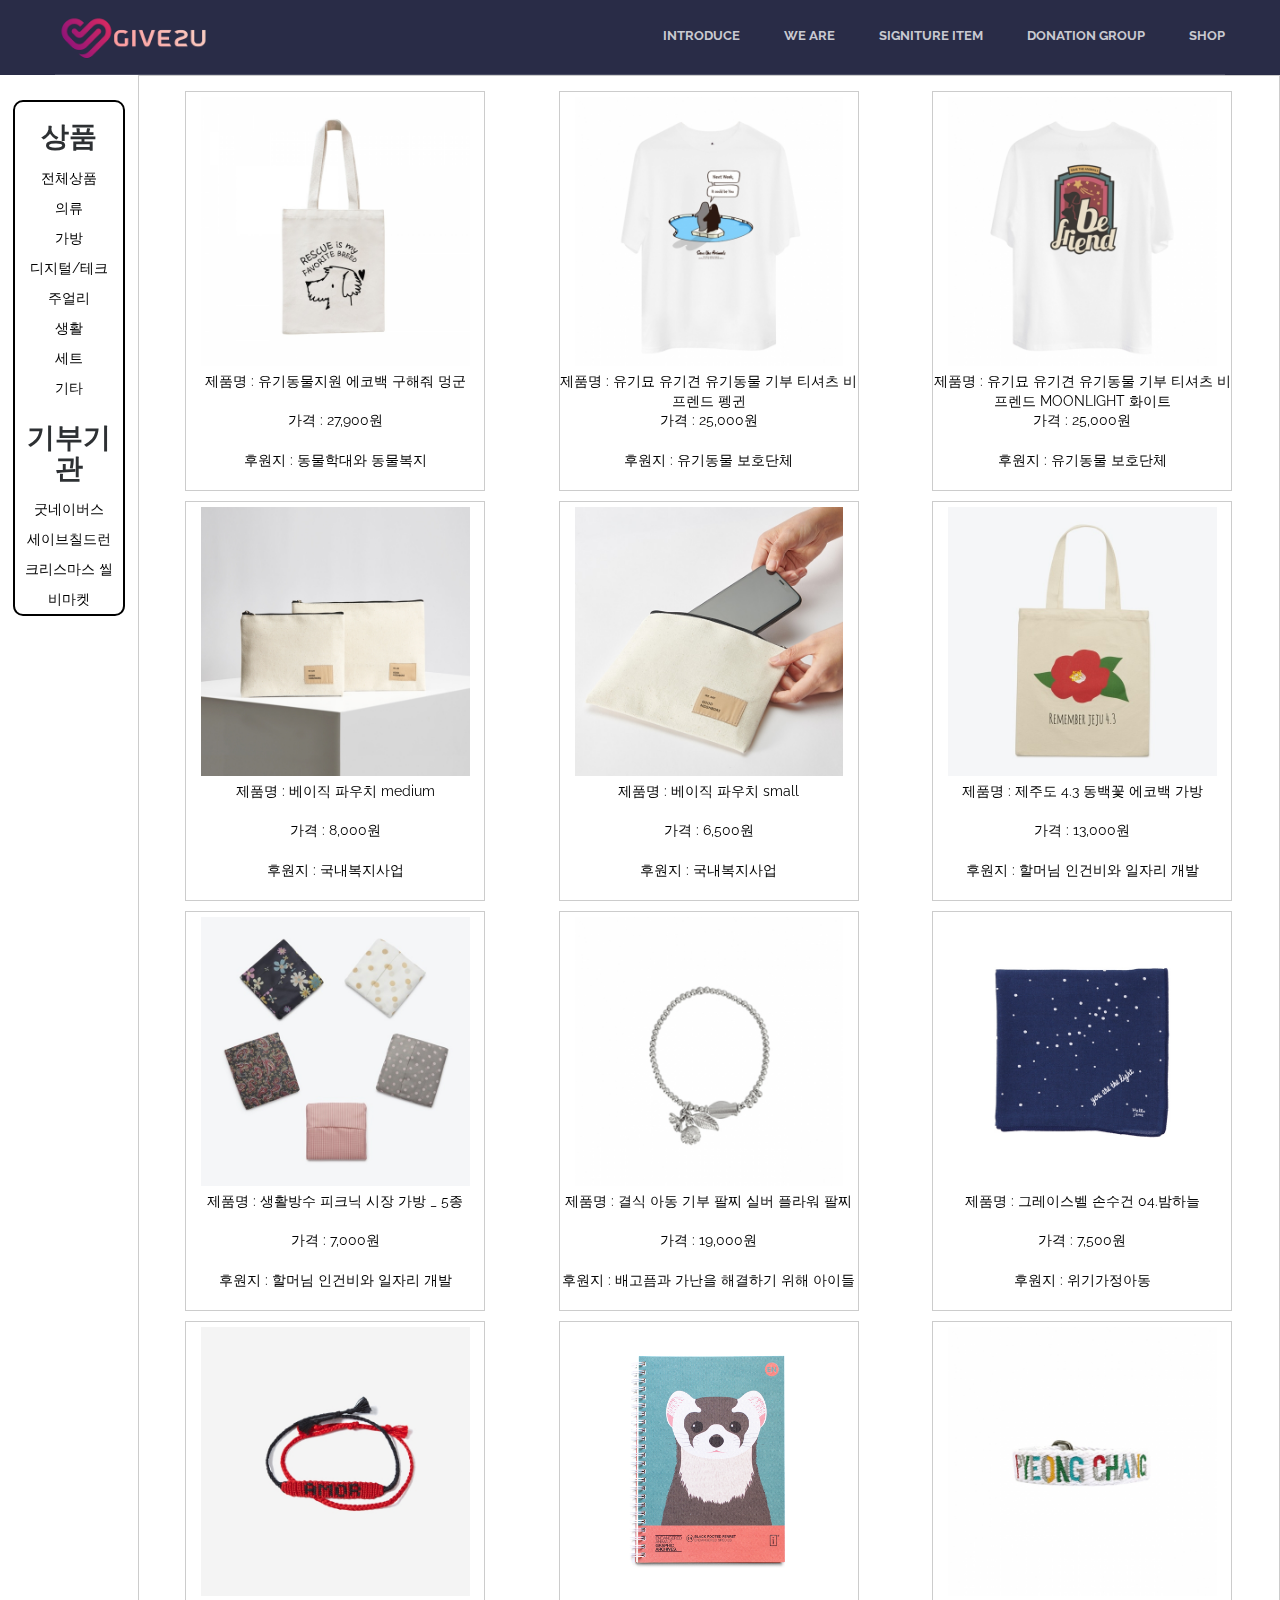
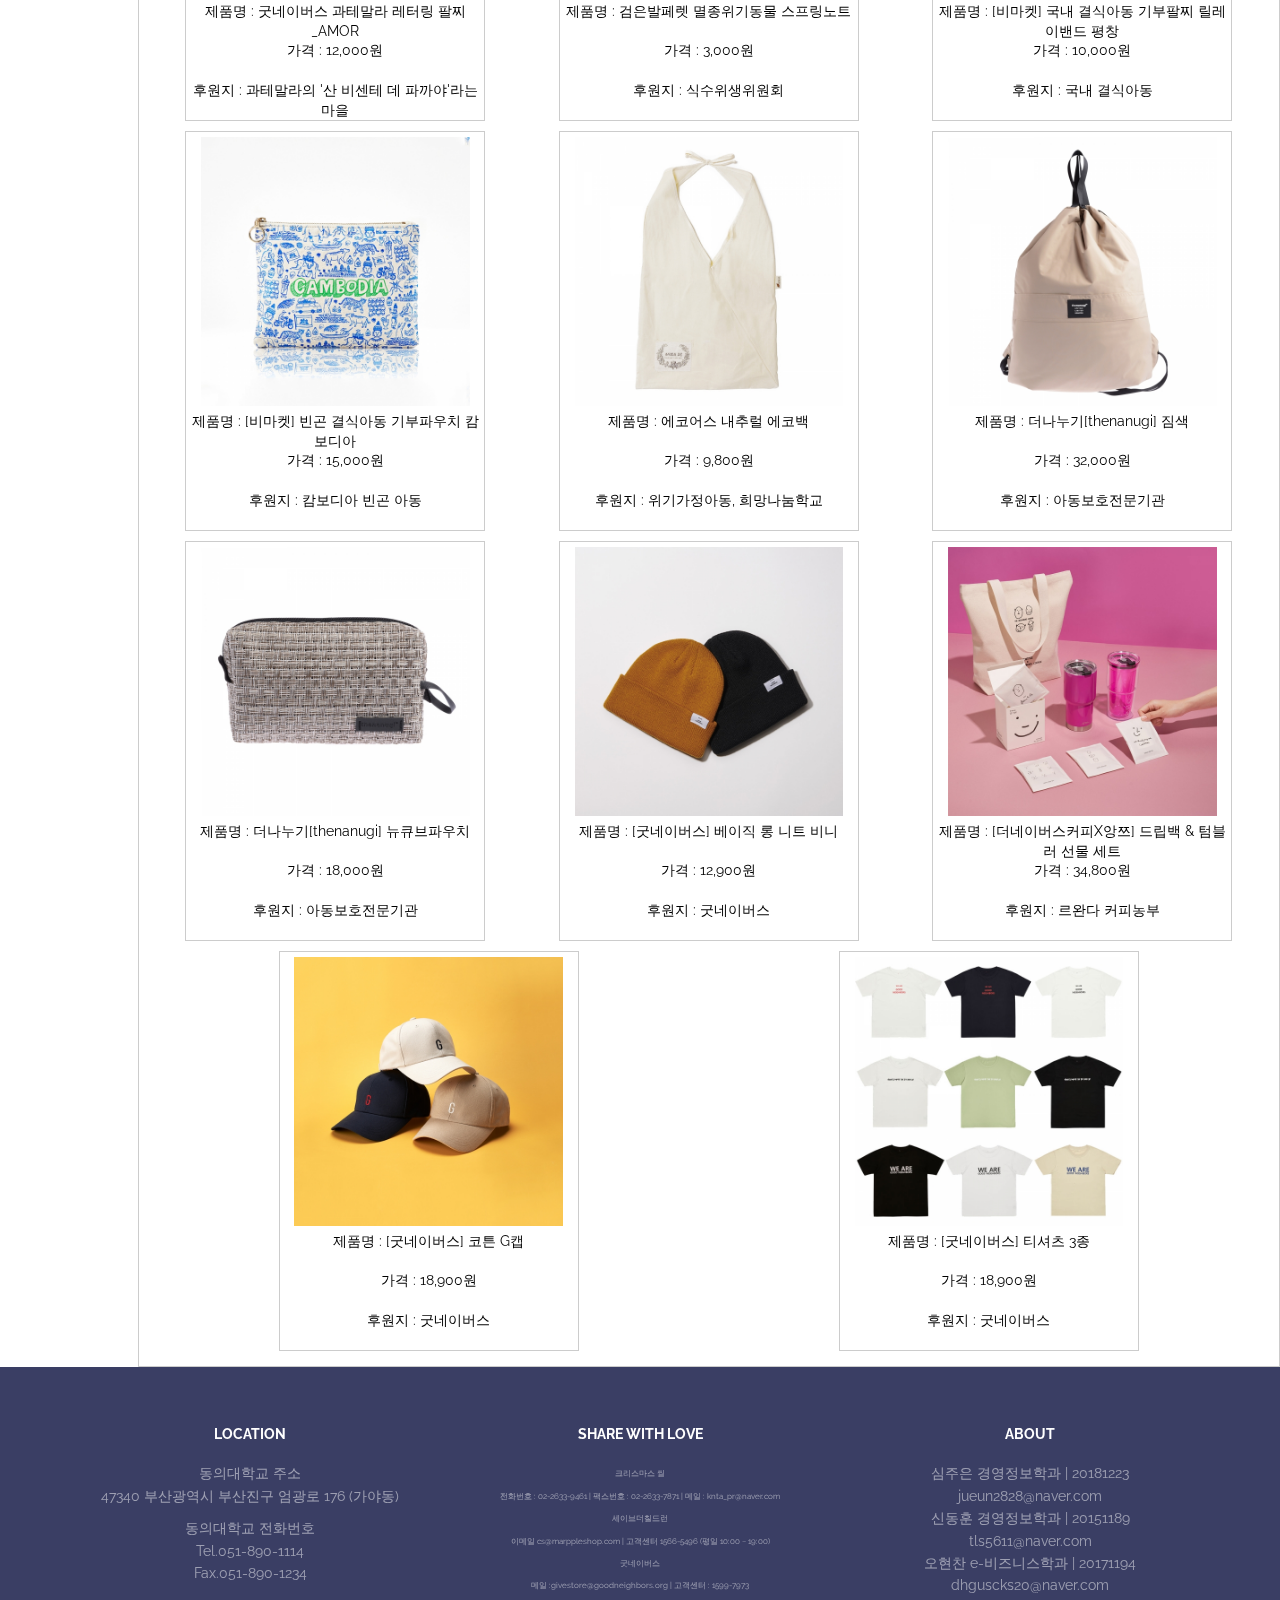
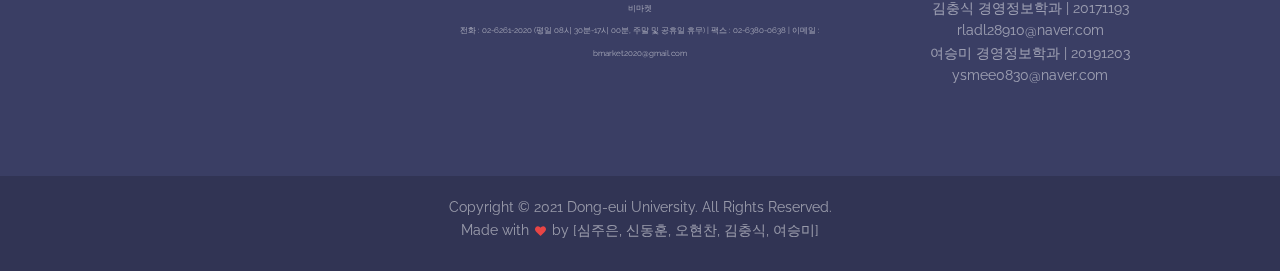
<file: sub-goodbus.html>
<!doctype html>
<!--[if lt IE 7]>      <html class="no-js lt-ie9 lt-ie8 lt-ie7" lang=""> <![endif]-->
<!--[if IE 7]>         <html class="no-js lt-ie9 lt-ie8" lang=""> <![endif]-->
<!--[if IE 8]>         <html class="no-js lt-ie9" lang=""> <![endif]-->
<!--[if gt IE 8]><!--> <html class="no-js" lang=""> <!--<![endif]-->
<head>
    <meta charset="utf-8">
    <meta name="description" content="">
    <meta name="viewport" content="width=device-width, initial-scale=1">
    <title>GIVE2U</title>
    <link rel="apple-touch-icon" sizes="180x180" href="apple-icon-180x180.png">
    <link rel="icon" type="image/png" sizes="192x192" href="android-icon-192x192.png">
    <link rel="icon" type="image/png" sizes="32x32" href="favicon-32x32.png">
    <link rel="icon" type="image/png" sizes="96x96" href="favicon-96x96.png">
    <link rel="icon" type="image/png" sizes="16x16" href="favicon-16x16.png">
    <link rel="stylesheet" href="css/bootstrap.min.css">
    <link rel="stylesheet" href="css/flexslider.css">
    <link rel="stylesheet" href="css/jquery.fancybox.css">
    <link rel="stylesheet" href="css/main.css">
    <link rel="stylesheet" href="css/responsive.css">
    <link rel="stylesheet" href="css/animate.min.css">
    <link rel="stylesheet" href="https://maxcdn.bootstrapcdn.com/font-awesome/4.4.0/css/font-awesome.min.css">
    <link rel="stylesheet" href="css/style.css">
</head>
<body onload="goodBus();">
	<section class="banner" role="banner">
        <header id="header1">
            <div class="header-content clearfix">
                <a class="logo" href="index.html"><img src="images/logo-removebg-preview.png" alt="" id="logo_give" height="80" style=" position: absolute; top: -5px;"></a>
                <nav class="navigation" role="navigation">
                    <ul class="primary-nav">
                        <li><a href="index.html">Introduce</a></li>
                        <li><a href="index.html">we are</a></li>
                        <li><a href="index.html">signiture Item</a></li>
                        <li><a href="index.html">Donation group</a></li>
                        <li><a href="sub-all.html">Shop</a></li>
                    </ul>
                </nav>
                <a href="#" class="nav-toggle">Menu<span></span></a>
            </div><!-- header content -->
        </header><!-- header -->
        <div id="sub-nav-fill"></div>
    </section><!-- banner -->
    <section>
        <div id="donationItem">
            <div class="moving-nav">
                <div id="donation-nav">
                    <div class="nav-product">
                        <h3>상품</h3>
                        <ul>
                            <a href="sub-all.html"><li>전체상품</li></a>
                            <a href="sub-clothes.html"><li>의류</li></a>
                            <a href="sub-bag.html"><li>가방</li></a>
                            <a href="sub-digital.html"><li>디지털/테크</li></a>
                            <a href="sub-jewelry.html"><li>주얼리</li></a>
                            <a href="sub-life.html"><li>생활</li></a>
                            <a href="sub-set.html"><li>세트</li></a>
                            <a href="sub-any.html"><li>기타</li></a>
                        </ul>
                    </div>
                    <div class="nav-dontion">
                        <h3>기부기관</h3>
                        <ul>
                            <a href="sub-goodbus.html"><li>굿네이버스</li></a>
                            <a href="sub-savechild.html"><li>세이브칠드런</li></a>
                            <a href="sub-christmas.html"><li>크리스마스 씰</li></a>
                            <a href="sub-befriend.html"><li>비마켓</li></a>
                        </ul>
                    </div>
                </div>
            </div>
            <div id = "donation-content">
                
                <!-- <a href="#">
                    <div class="item">
                        <div class="imge">
                        </div>
                        <div class="product">제품명 : 상품1</div>
                        <div class="price">가격 : </div>
                        <div class="where">후원지 : 세이브칠드런</div>
                    </div>
                </a> -->
            </div>
            
        </div>
        
    </section>

    <footer class="footer">
        <div class="footer-top">
            <div class="container">
                <div class="row">
                    <div class="footer-col col-md-4">
                        <h5>Location</h5>
                        <p>동의대학교 주소<br>47340 부산광역시 부산진구 엄광로 176 (가야동)</p>
                        <p>동의대학교 전화번호<br>
                        Tel.051-890-1114<br>
                        Fax.051-890-1234</p>

                    </div>
                    <div class="footer-col col-md-4">
                        <h5>Share with Love</h5>
                        <p style="font-size: 8px;">크리스마스 씰 <br> 전화번호 : 02-2633-9461 | 팩스번호 : 02-2633-7871 | 메일 : knta_pr@naver.com<br>

                        세이브더칠드런 <br> 이메일 cs@marppleshop.com | 고객센터 1566-5496 (평일 10:00 ~ 19:00)<br>

                        굿네이버스 <br> 메일 :givestore@goodneighbors.org | 고객센터 : 1599-7973<br>

                        비마켓 <br> 전화 : 02-6261-2020 (평일 08시 30분-17시 00분, 주말 및 공휴일 휴무) | 팩스 : 02-6380-0638 | 이메일 : bmarket2020@gmail.com</p>
                    </div>
                    <div class="footer-col col-md-4">
                        <h5>About</h5>
                        <p>
                            심주은 경영정보학과 | 20181223 <br> jueun2828@naver.com<br>
                            신동훈 경영정보학과 | 20151189 <br> tls5611@naver.com<br>
                            오현찬 e-비즈니스학과 | 20171194 <br> dhguscks20@naver.com<br>
                            김충식 경영정보학과 | 20171193 <br> rladl28910@naver.com<br>
                            여승미 경영정보학과 | 20191203 <br> ysmee0830@naver.com
                        </p>
                    </div>
                </div>
            </div>
        </div><!-- footer top -->
        <div class="footer-bottom">
            <div class="container">
                <div class="col-md-12">
                    <p>Copyright © 2021  Dong-eui University. All Rights Reserved.<br>Made with <i class="fa fa-heart pulse"></i> by [심주은, 신동훈, 오현찬, 김충식, 여승미]</p>
                </div>
            </div>
        </div>
    </footer><!-- footer -->

    <script src="https://ajax.googleapis.com/ajax/libs/jquery/1.11.3/jquery.min.js"></script>
    <script>window.jQuery || document.write('<script src="js/jquery.min.js"><\/script>')</script>
    <script src="js/bootstrap.min.js"></script>
    <script src="js/jquery.flexslider-min.js"></script>
    <script src="js/jquery.fancybox.pack.js"></script>
    <script src="js/jquery.waypoints.min.js"></script>
    <script src="js/retina.min.js"></script>
    <script src="js/modernizr.js"></script>
    <script src="js/main.js"></script>
    <script src="js/app.js"></script>
</body>
</html>
</file>
<file: css/main.css>
@import url(http://fonts.googleapis.com/css?family=Raleway:300,400,500,600,700);
@import url(http://fonts.googleapis.com/css?family=Cardo:400,400italic,700);

@font-face {
  font-family: 'paybooc-Bold';
  src: url('https://cdn.jsdelivr.net/gh/projectnoonnu/noonfonts_20-07@1.0/paybooc-Bold.woff') format('woff');
  font-weight: normal;
  font-style: normal;
}
/* ==========================================================================
Typography
========================================================================== */
p {
  font-size: 14px;
  line-height: 22.4px;
  color: #6c7279; }

h1 {
  font-size: 65px;
  color: #2d3033; }

h2 {
  font-size: 40px;
  color: #2d3033; }

h3 {
  font-size: 28px;
  color: #2d3033;
  font-weight: 300; }

h4 {
  font-size: 22px;
  color: #2d3033;
  font-weight: 400; }

h5 {
  font-size: 14px;
  color: #2d3033;
  text-transform: uppercase;
  font-weight: 700; }

.btn {
  background-color: #425033;
  color: #fff;
  font-size: 30px;
  font-weight: 600;
  border: 0;
  font-family: "paybooc-Bold", sans-serif;
  -moz-border-radius: 2px;
  -webkit-border-radius: 2px;
  border-radius: 35px 35px 35px 35px;
  box-shadow: 3px 5px 15px -3px #000;
  display: inline-block;
  margin-top: 20px;
  margin-bottom: 40px;
  padding: 10px 80px;
  text-transform: uppercase; }
  .btn:hover, .btn:focus {
    background-color: #3b462f;
    color: #fff; }
  .btn-large {
    padding: 15px 10
    0px; }

/* ==========================================================================
	General Styles
========================================================================== */
a {
  color: #e84545; }

a:hover, a:focus {
  text-decoration: none;
  -moz-transition: background-color, color, 0.3s;
  -o-transition: background-color, color, 0.3s;
  -webkit-transition: background-color, color, 0.3s;
  transition: background-color, color, 0.3s; }

body {
  font-family: "Raleway", sans-serif;
  font-weight: 400;
  color: #6c7279; }

ul, ol {
  margin: 0;
  padding: 0; }

ul li {
  list-style: none; }

.section {
  padding: 100px 0; }

.no-padding {
  padding: 0; }

.no-gutter [class*=col-] {
  padding-right: 0;
  padding-left: 0; }

/* ==========================================================================
	$Header
========================================================================== */
#header {
  position: fixed;
  width: 100%;
  z-index: 999; 
  /* background-color: #292c47; */
  transition: all .35;}
  #header .header-content {
    border-bottom: 1px solid rgba(255, 255, 255, 0.15);
    margin: 0 auto;
    max-width: 1170px;
    padding: 25px 0;
    width: 100%;
    height: 75px;
    -moz-transition: padding 0.3s;
    -o-transition: padding 0.3s;
    -webkit-transition: padding 0.3s;
    transition: all 0.3s; }
  #header .header-content1 {
    border-bottom: 1px solid rgba(255, 255, 255, 0.15);
    margin: 0 auto;
    max-width: 1170px;
    padding: 25px 0;
    width: 100%;
    text-align: center;
    -moz-transition: padding 0.3s;
    -o-transition: padding 0.3s;
    -webkit-transition: padding 0.3s;
    transition: all 0.3s; }


  #header .logo {
    float: left; }
  #logo-text-p {
    color: gray;
    font-family: "Open Sans", sans-serif;
    font-weight: 900;
    font-size: 50px;
    text-transform: uppercase; 
    }

#header.fixed {
  background-color: #292c47;
  transition: all .2s;  
}
  #header.fixed .header-content {
    border-bottom: 0;
    }
  #header.fixed .nav-toggle {
    top: 18px; }

#header1 {
  position: fixed;
  width: 100%;
  background-color: #292c47;
  z-index: 999; 
  transition: all .35;}
  #header1 .header-content {
    border-bottom: 1px solid rgba(255, 255, 255, 0.15);
    margin: 0 auto;
    max-width: 1170px;
    padding: 25px 0;
    width: 100%;
    height: 75px;
    -moz-transition: padding 0.3s;
    -o-transition: padding 0.3s;
    -webkit-transition: padding 0.3s;
    transition: all 0.3s; }
  #header1 .header-content1 {
    border-bottom: 1px solid rgba(255, 255, 255, 0.15);
    margin: 0 auto;
    max-width: 1170px;
    padding: 25px 0;
    width: 100%;
    text-align: center;
    -moz-transition: padding 0.3s;
    -o-transition: padding 0.3s;
    -webkit-transition: padding 0.3s;
    transition: all 0.1s; }


  #header1 .logo {
    float: left; }
  #logo-text-p {
    color: gray;
    font-family: "Open Sans", sans-serif;
    font-weight: 900;
    font-size: 50px;
    text-transform: uppercase; 
    }

#header1.fixed {
  background-color: #292c47; }
  #header1.fixed .header-content {
    border-bottom: 0;
    }
  #header1.fixed .nav-toggle {
    top: 18px; }

.navigation.open {
  opacity: 0.9;
  visibility: visible;
  -moz-transition: opacity 0.5s;
  -o-transition: opacity 0.5s;
  -webkit-transition: opacity 0.5s;
  transition: opacity 0.5s; }

.navigation {
  float: right; }
  .navigation li {
    display: inline-block; }
  .navigation a {
    color: rgba(255, 255, 255, 0.75);
    font-size: 13px;
    font-weight: 700;
    margin-left: 40px;
    text-transform: uppercase; }
    .navigation a:hover, .navigation a.active {
      color: #fff; }

.nav-toggle {
  display: none;
  height: 44px;
  overflow: hidden;
  position: fixed;
  right: 5%;
  text-indent: 100%;
  top: 32px;
  white-space: nowrap;
  width: 44px;
  z-index: 99999;
  -moz-transition: all 0.3s;
  -o-transition: all 0.3s;
  -webkit-transition: all 0.3s;
  transition: all 0.3s; }
  .nav-toggle:before, .nav-toggle:after {
    border-radius: 50%;
    content: "";
    height: 100%;
    left: 0;
    position: absolute;
    top: 0;
    width: 100%;
    -moz-transform: translateZ(0);
    -ms-transform: translateZ(0);
    -webkit-transform: translateZ(0);
    transform: translateZ(0);
    -moz-backface-visibility: hidden;
    -webkit-backface-visibility: hidden;
    backface-visibility: hidden;
    -moz-transition-property: -moz-transform;
    -o-transition-property: -o-transform;
    -webkit-transition-property: -webkit-transform;
    transition-property: transform; }
  .nav-toggle:before {
    background-color: #e84545;
    -moz-transform: scale(1);
    -ms-transform: scale(1);
    -webkit-transform: scale(1);
    transform: scale(1);
    -moz-transition-duration: 0.3s;
    -o-transition-duration: 0.3s;
    -webkit-transition-duration: 0.3s;
    transition-duration: 0.3s; }
  .nav-toggle:after {
    background-color: #e84545;
    -moz-transform: scale(0);
    -ms-transform: scale(0);
    -webkit-transform: scale(0);
    transform: scale(0);
    -moz-transition-duration: 0s;
    -o-transition-duration: 0s;
    -webkit-transition-duration: 0s;
    transition-duration: 0s; }
  .nav-toggle span {
    background-color: #fff;
    bottom: auto;
    display: inline-block;
    height: 3px;
    left: 50%;
    position: absolute;
    right: auto;
    top: 50%;
    width: 18px;
    z-index: 10;
    -moz-transform: translateX(-50%) translateY(-50%);
    -ms-transform: translateX(-50%) translateY(-50%);
    -webkit-transform: translateX(-50%) translateY(-50%);
    transform: translateX(-50%) translateY(-50%); }
    .nav-toggle span:before, .nav-toggle span:after {
      background-color: #fff;
      content: "";
      height: 100%;
      position: absolute;
      right: 0;
      top: 0;
      width: 100%;
      -moz-transform: translateZ(0);
      -ms-transform: translateZ(0);
      -webkit-transform: translateZ(0);
      transform: translateZ(0);
      -moz-backface-visibility: hidden;
      -webkit-backface-visibility: hidden;
      backface-visibility: hidden;
      -moz-transition: -moz-transform 0.3s;
      -o-transition: -o-transform 0.3s;
      -webkit-transition: -webkit-transform 0.3s;
      transition: transform 0.3s; }
    .nav-toggle span:before {
      -moz-transform: translateY(-6px) rotate(0deg);
      -ms-transform: translateY(-6px) rotate(0deg);
      -webkit-transform: translateY(-6px) rotate(0deg);
      transform: translateY(-6px) rotate(0deg); }
    .nav-toggle span:after {
      -moz-transform: translateY(6px) rotate(0deg);
      -ms-transform: translateY(6px) rotate(0deg);
      -webkit-transform: translateY(6px) rotate(0deg);
      transform: translateY(6px) rotate(0deg); }
  .nav-toggle.close-nav:before {
    -moz-transform: scale(0);
    -ms-transform: scale(0);
    -webkit-transform: scale(0);
    transform: scale(0); }
  .nav-toggle.close-nav:after {
    -moz-transform: scale(1);
    -ms-transform: scale(1);
    -webkit-transform: scale(1);
    transform: scale(1); }
  .nav-toggle.close-nav span {
    background-color: rgba(255, 255, 255, 0); }
    .nav-toggle.close-nav span:before, .nav-toggle.close-nav span:after {
      background-color: #fff; }
    .nav-toggle.close-nav span:before {
      -moz-transform: translateY(0) rotate(45deg);
      -ms-transform: translateY(0) rotate(45deg);
      -webkit-transform: translateY(0) rotate(45deg);
      transform: translateY(0) rotate(45deg); }
    .nav-toggle.close-nav span:after {
      -moz-transform: translateY(0) rotate(-45deg);
      -ms-transform: translateY(0) rotate(-45deg);
      -webkit-transform: translateY(0) rotate(-45deg);
      transform: translateY(0) rotate(-45deg); }

/* ==========================================================================
	$Banner
========================================================================== */
#sub-nav-fill{
  height: 75px;
  background-color: #292c47;;
}

.my-babber-child{
  width: 20vw;
}

.my-banner-sec-child{
  width: 80vw;
  text-align: center;
}

.banner {
  background-image: url(../images/newbanner.jpg);
  background-position: center top;
  background-repeat: no-repeat;
  -moz-background-size: cover;
  -o-background-size: cover;
  -webkit-background-size: cover;
  background-size:cover;
  height: 100%;
  width: 100%;
}

.banner-text {
  padding-top: 5%; 
  padding-left: 15%;}
  .banner-text h1 {
    color: #323C27;
    font-family: "paybooc-Bold", sans-serif;
    font-weight: 300;
    font-size: 200px;
    text-transform: uppercase; 
    right: 0;
    }
    .banner-text span {
      color: #000000;
      font-family: "paybooc-Bold", sans-serif;
      font-weight: 700;
      font-size: 35px;
      text-transform: uppercase; 
      }
  .banner-text h2 {
    color: #000000;
    font-family: "paybooc-Bold", sans-serif;
    font-weight: 700;
    text-transform: uppercase;
    display: inline; }
  .banner-text p {
    color: #000000;
    font-family: "paybooc-Bold";
    font-size: 22px;
    font-weight: 300;
    line-height: 1.5;}
  .banner-text #header-border{
    color: #000000;
    font-size: 45px;
    font-weight: 900;
    line-height: 1.5;
  }
  .banner-text #header-thin{
    color: #000000;
    font-size: 30px;
    font-weight: 400;
    line-height: 1.5;
    margin-bottom: 30px;
  }
  .banner-text #header-p{
    color: #000000;
    font-size: 25px;
    font-weight: 10;
    line-height: 2;
    font-family: "Open Sans", sans-serif;
  }
/* ==========================================================================
	$Features
========================================================================== */
.feature {
  margin-bottom: 50px; }
  .feature-content {
    padding: 0 15px;
    margin-top: 30px; }
  .feature .icon {
    color: #e84545;
    font-size: 60px; }

  .container .nav-title{
    font-size: 50px; 
    text-align: center; 
    margin-bottom: 50px; 
    font-family: 'paybooc-Bold'; 
    opacity: 0;
    font-weight: 900; color: #000;
    transition: all .35s;}
  .container:hover .nav-title{
    opacity: 1;
  }
/* ==========================================================================
	$Works
========================================================================== */
.work {
  -moz-box-shadow: 0 0 0 1px #fff;
  -webkit-box-shadow: 0 0 0 1px #fff;
  box-shadow: 0 0 0 1px #fff;
  min-height: 350px;
  overflow: hidden;
  position: relative;
  visibility: hidden; }
  .work .overlay {
    background: rgba(232, 69, 69, 0.9);
    height: 100%;
    left: 0;
    opacity: 0;
    position: absolute;
    top: 0;
    width: 100%;
    -moz-transition: opacity, 0.3s;
    -o-transition: opacity, 0.3s;
    -webkit-transition: opacity, 0.3s;
    transition: opacity, 0.3s; }
  .work .overlay-caption {
    position: absolute;
    text-align: center;
    top: 50%;
    width: 100%;
    -moz-transform: translateY(-50%);
    -ms-transform: translateY(-50%);
    -webkit-transform: translateY(-50%);
    transform: translateY(-50%); }
  .work h5, .work p, .work img {
    -moz-transition: all, 0.5s;
    -o-transition: all, 0.5s;
    -webkit-transition: all, 0.5s;
    transition: all, 0.5s; }
  .work h5, .work p {
    color: #fff;
    margin: 0;
    opacity: 0; }
  .work h5 {
    margin-bottom: 5px;
    -moz-transform: translate3d(0, -200%, 0);
    -ms-transform: translate3d(0, -200%, 0);
    -webkit-transform: translate3d(0, -200%, 0);
    transform: translate3d(0, -200%, 0); }
  .work p {
    -moz-transform: translate3d(0, 200%, 0);
    -ms-transform: translate3d(0, 200%, 0);
    -webkit-transform: translate3d(0, 200%, 0);
    transform: translate3d(0, 200%, 0); }

.work-box:hover img {
  -moz-transform: scale(1.2);
  -ms-transform: scale(1.2);
  -webkit-transform: scale(1.2);
  transform: scale(1.2); }
.work-box:hover .overlay {
  opacity: 1; }
  .work-box:hover .overlay h5, .work-box:hover .overlay p {
    opacity: 1;
    -moz-transform: translate3d(0, 0, 0);
    -ms-transform: translate3d(0, 0, 0);
    -webkit-transform: translate3d(0, 0, 0);
    transform: translate3d(0, 0, 0); }

  #works .nav-title{
    font-size: 50px; 
    text-align: center; 
    margin-bottom: 50px; 
    font-family: 'paybooc-Bold'; 
    opacity: 0;
    font-weight: 900; color: #000;
    transition: all .35s;}
  #works:hover .nav-title{
    opacity: 1;
  }

/* ==========================================================================
	$Teams
========================================================================== */
.person {
  max-width: 270px; }
  .person-content {
    margin-top: 20px; }
  .person h4 {
    font-weight: 400; }
  .person h5 {
    color: #e84545;
    font-size: 13px;
    font-weight: 400;
    margin-bottom: 20px; }

.social-icons, .footer .footer-share {
  margin-top: 30px; }
  .social-icons li, .footer .footer-share li {
    float: left; }
  .social-icons a, .footer .footer-share a {
    border: 1px solid #e8ecee;
    -moz-border-radius: 2px;
    -webkit-border-radius: 2px;
    border-radius: 2px;
    color: #c6cacc;
    display: block;
    font-size: 18px;
    height: 40px;
    line-height: 40px;
    margin-right: 5px;
    text-align: center;
    width: 40px; }
    .social-icons a:hover, .footer .footer-share a:hover {
      background-color: #e84545;
      border-color: #e84545;
      color: #fff; }

    #teams .nav-title{
      font-size: 50px; 
      text-align: center; 
      margin-bottom: 50px; 
      font-family: 'paybooc-Bold'; 
      opacity: 0;
      font-weight: 900; color: #000;
      transition: all .35s;}
    #teams:hover .nav-title{
      opacity: 1;
    }

/* ==========================================================================
	$Testimonials
========================================================================== */
.testimonials {
  background-color: #53354a;
  position: relative; }
  .testimonials blockquote {
    border: 0;
    margin: 0;
    padding: 100px 15% 0; }
  .testimonials p {
    color: #fff;
    font: italic 36px "Cardo", Georgia, "Times New Roman", serif; }
  .testimonials cite {
    color: #fff;
    display: block;
    font-size: 13px;
    font-style: normal;
    font-weight: 600;
    margin-top: 30px;
    text-transform: uppercase; }

/* ==========================================================================
	$Download
========================================================================== */
.download h3 {
  margin-top: 0; }
.download p {
  color: #2d3033;
  font-weight: 600;
  text-transform: uppercase; }
.download .btn {
  margin-top: 30px; }

/* ==========================================================================
	$Footer
========================================================================== */
.footer {
  text-align: center; }
  .footer-top {
    background-color: #3a3e64;
    padding-top: 50px; }
  .footer-bottom {
    background-color: #313454;
    padding: 20px 0; }
  .footer .footer-col {
    margin-bottom: 80px; }
  .footer h5 {
    color: #fff; }
  .footer h5 {
    margin-bottom: 20px; }
  .footer p {
    color: rgba(255, 255, 255, 0.5); }
  .footer a {
    color: #fff; }
    .footer a:hover {
      color: #e84545; }
  .footer .footer-share {
    margin-top: 0; }
    .footer .footer-share li {
      display: inline-block;
      float: none; }
    .footer .footer-share a {
      border-width: 2px;
      color: #fff; }
  .footer .fa-heart {
    color: #e84545;
    font-size: 11px;
    margin: 0 2px; }

/* ==========================================================================
	$Utilities
========================================================================== */
.work:nth-child(1) {
  -moz-animation-delay: 0.1s;
  -webkit-animation-delay: 0.1s;
  animation-delay: 0.1s; }
.work:nth-child(2) {
  -moz-animation-delay: 0.2s;
  -webkit-animation-delay: 0.2s;
  animation-delay: 0.2s; }
.work:nth-child(3) {
  -moz-animation-delay: 0.3s;
  -webkit-animation-delay: 0.3s;
  animation-delay: 0.3s; }
.work:nth-child(4) {
  -moz-animation-delay: 0.4s;
  -webkit-animation-delay: 0.4s;
  animation-delay: 0.4s; }
.work:nth-child(5) {
  -moz-animation-delay: 0.8s;
  -webkit-animation-delay: 0.8s;
  animation-delay: 0.8s; }
.work:nth-child(6) {
  -moz-animation-delay: 0.7s;
  -webkit-animation-delay: 0.7s;
  animation-delay: 0.7s; }
.work:nth-child(7) {
  -moz-animation-delay: 0.6s;
  -webkit-animation-delay: 0.6s;
  animation-delay: 0.6s; }
.work:nth-child(8) {
  -moz-animation-delay: 0.5s;
  -webkit-animation-delay: 0.5s;
  animation-delay: 0.5s; }

.animated {
  visibility: visible; }

/* ==========================================================================
	Font Icon (http://www.elegantthemes.com/blog/freebie-of-the-week/free-line-style-icons)
========================================================================== */
@font-face {
  font-family: "elegant-theme-line";
  src: url('../fonts/elegant-theme-line.ttf?1439850014') format('truetype'), url('../fonts/elegant-theme-line.eot?1439850014') format('embedded-opentype'), url('../fonts/elegant-theme-line.svg?1439850014') format('svg'), url('../fonts/elegant-theme-line.woff?1439850014') format('woff'); }
.icon {
  font-family: 'elegant-theme-line';
  speak: none;
  font-style: normal;
  font-weight: normal;
  font-variant: normal;
  text-transform: none;
  line-height: 1;
  /* Better Font Rendering =========== */
  -webkit-font-smoothing: antialiased;
  -moz-osx-font-smoothing: grayscale; }

.icon-mobile:before {
  content: "\e000"; }

.icon-laptop:before {
  content: "\e001"; }

.icon-desktop:before {
  content: "\e002"; }

.icon-tablet:before {
  content: "\e003"; }

.icon-phone:before {
  content: "\e004"; }

.icon-document:before {
  content: "\e005"; }

.icon-documents:before {
  content: "\e006"; }

.icon-search:before {
  content: "\e007"; }

.icon-clipboard:before {
  content: "\e008"; }

.icon-newspaper:before {
  content: "\e009"; }

.icon-notebook:before {
  content: "\e00a"; }

.icon-book-open:before {
  content: "\e00b"; }

.icon-browser:before {
  content: "\e00c"; }

.icon-calendar:before {
  content: "\e00d"; }

.icon-presentation:before {
  content: "\e00e"; }

.icon-picture:before {
  content: "\e00f"; }

.icon-pictures:before {
  content: "\e010"; }

.icon-video:before {
  content: "\e011"; }

.icon-camera:before {
  content: "\e012"; }

.icon-printer:before {
  content: "\e013"; }

.icon-toolbox:before {
  content: "\e014"; }

.icon-briefcase:before {
  content: "\e015"; }

.icon-wallet:before {
  content: "\e016"; }

.icon-gift:before {
  content: "\e017"; }

.icon-bargraph:before {
  content: "\e018"; }

.icon-grid:before {
  content: "\e019"; }

.icon-expand:before {
  content: "\e01a"; }

.icon-focus:before {
  content: "\e01b"; }

.icon-edit:before {
  content: "\e01c"; }

.icon-adjustments:before {
  content: "\e01d"; }

.icon-ribbon:before {
  content: "\e01e"; }

.icon-hourglass:before {
  content: "\e01f"; }

.icon-lock:before {
  content: "\e020"; }

.icon-megaphone:before {
  content: "\e021"; }

.icon-shield:before {
  content: "\e022"; }

.icon-trophy:before {
  content: "\e023"; }

.icon-flag:before {
  content: "\e024"; }

.icon-map:before {
  content: "\e025"; }

.icon-puzzle:before {
  content: "\e026"; }

.icon-basket:before {
  content: "\e027"; }

.icon-envelope:before {
  content: "\e028"; }

.icon-streetsign:before {
  content: "\e029"; }

.icon-telescope:before {
  content: "\e02a"; }

.icon-gears:before {
  content: "\e02b"; }

.icon-key:before {
  content: "\e02c"; }

.icon-paperclip:before {
  content: "\e02d"; }

.icon-attachment:before {
  content: "\e02e"; }

.icon-pricetags:before {
  content: "\e02f"; }

.icon-lightbulb:before {
  content: "\e030"; }

.icon-layers:before {
  content: "\e031"; }

.icon-pencil:before {
  content: "\e032"; }

.icon-tools:before {
  content: "\e033"; }

.icon-tools-2:before {
  content: "\e034"; }

.icon-scissors:before {
  content: "\e035"; }

.icon-paintbrush:before {
  content: "\e036"; }

.icon-magnifying-glass:before {
  content: "\e037"; }

.icon-circle-compass:before {
  content: "\e038"; }

.icon-linegraph:before {
  content: "\e039"; }

.icon-mic:before {
  content: "\e03a"; }

.icon-strategy:before {
  content: "\e03b"; }

.icon-beaker:before {
  content: "\e03c"; }

.icon-caution:before {
  content: "\e03d"; }

.icon-recycle:before {
  content: "\e03e"; }

.icon-anchor:before {
  content: "\e03f"; }

.icon-profile-male:before {
  content: "\e040"; }

.icon-profile-female:before {
  content: "\e041"; }

.icon-bike:before {
  content: "\e042"; }

.icon-wine:before {
  content: "\e043"; }

.icon-hotairballoon:before {
  content: "\e044"; }

.icon-globe:before {
  content: "\e045"; }

.icon-genius:before {
  content: "\e046"; }

.icon-map-pin:before {
  content: "\e047"; }

.icon-dial:before {
  content: "\e048"; }

.icon-chat:before {
  content: "\e049"; }

.icon-heart:before {
  content: "\e04a"; }

.icon-cloud:before {
  content: "\e04b"; }

.icon-upload:before {
  content: "\e04c"; }

.icon-download:before {
  content: "\e04d"; }

.icon-target:before {
  content: "\e04e"; }

.icon-hazardous:before {
  content: "\e04f"; }

.icon-piechart:before {
  content: "\e050"; }

.icon-speedometer:before {
  content: "\e051"; }

.icon-global:before {
  content: "\e052"; }

.icon-compass:before {
  content: "\e053"; }

.icon-lifesaver:before {
  content: "\e054"; }

.icon-clock:before {
  content: "\e055"; }

.icon-aperture:before {
  content: "\e056"; }

.icon-quote:before {
  content: "\e057"; }

.icon-scope:before {
  content: "\e058"; }

.icon-alarmclock:before {
  content: "\e059"; }

.icon-refresh:before {
  content: "\e05a"; }

.icon-happy:before {
  content: "\e05b"; }

.icon-sad:before {
  content: "\e05c"; }

.icon-facebook:before {
  content: "\e05d"; }

.icon-twitter:before {
  content: "\e05e"; }

.icon-googleplus:before {
  content: "\e05f"; }

.icon-rss:before {
  content: "\e060"; }

.icon-tumblr:before {
  content: "\e061"; }

.icon-linkedin:before {
  content: "\e062"; }

.icon-dribbble:before {
  content: "\e063"; }
</file>
<file: css/responsive.css>
@media screen and (max-width: 1024px) {
  #header .header-content {
    width: 90%; }

  .nav-toggle {
    display: block; }

  .navigation {
    position: fixed;
    background-color: #000;
    width: 100%;
    height: 100%;
    top: 0;
    left: 0;
    z-index: 99999;
    visibility: hidden;
    opacity: 0;
    -webkit-transition: opacity 0.5s, visibility 0s 0.5s;
    transition: opacity 0.5s, visibility 0s 0.5s; }
    .navigation .primary-nav {
      position: relative;
      top: 45%;
      -moz-transform: translateY(-45%);
      -ms-transform: translateY(-45%);
      -webkit-transform: translateY(-45%);
      transform: translateY(-45%); }
    .navigation li {
      display: block;
      margin-bottom: 20px; }
    .navigation a {
      display: block;
      font-size: 25px;
      margin: 0;
      text-align: center; }

  .person {
    margin: 0 auto 50px; }
    .person-content {
      text-align: center; }
    .person .social-icons li {
      display: inline-block;
      float: none;
      margin-bottom: 5px; }

  .testimonials blockquote {
    padding: 20px 5% 0; }
  .testimonials p {
    font-size: 26px; }

  .flex-control-nav {
    bottom: 20px; } }
@media screen and (max-width: 768px) {
  .banner-text {
    padding-top: 30%; }
    .banner-text h1 {
      font-size: 42px; }
    .banner-text p {
      font-size: 18px; }

  .flexslider {
    padding-bottom: 80px; }

  .flex-control-nav {
    width: 100%; }

  .footer .footer-col {
    margin-bottom: 50px; } }
@media screen and (max-width: 640px) {
  .banner-text {
    padding-top: 35%; } }
@media screen and (max-width: 480px) {
  .banner-text {
    padding-top: 45%; }
    .banner-text h1 {
      font-size: 32px; } }
@media screen and (max-width: 320px) {
  .banner-text {
    padding-top: 55%; }

  .testimonials blockquote {
    padding: 20px 5% 0; }
  .testimonials p {
    font-size: 26px; } }
</file>
<file: css/style.css>
#donationItem{
    width: 100%;
    display: flex;
}

/* #donationItem > a{

} */

#donation-nav{
    border: 2px solid black;
    text-align: center;
    position:sticky;
    top:100px;
    margin-left: 0px;
    border-radius: 10px;
}

#donation-nav h3{
    font-weight: 900;
}

.nav-product > ul > a > li{
    height: 30px;
    padding-top: 5px;
    transition: all .35s;
}

.nav-product > ul > a:hover > li{
    background-color:#30344F;
    color: white;
}

.nav-dontion > ul > a > li{
    height: 30px;
    padding-top: 5px;
    transition: all .35s;
}

.nav-dontion > ul > a:hover > li{
    background-color:#30344F;
    color: white;
}

.moving-nav{
    position: sticky;
    flex: .5;
    margin: 0 1vw;
    text-align: center;
}


#donation-content{
    padding: 10px;
    display: flex;
    flex: 5;
    flex-wrap: wrap;
    justify-content: space-around;
    border: 1px solid rgba(0, 0, 0, .2);
}

#donation-content > a{
    padding: 5px;
}

.item{
    width: 300px;
    height: 400px;
    border: 1px solid rgba(0, 0, 0, .2);
    text-align: center;
    margin: 0 auto;
    position: relative;
    overflow: hidden;
}

#donation-content>a>.item::after{
    content: '';
    display: block;
    position: absolute;
    top: 0;
    left: 0;
    width: 100%;
    height: 100%;
    background : rgba(0, 0, 0, .5);
    z-index: 1;
    opacity: 0;
    transition: all .35s;
}

#donation-content>a:hover>.item::after{
    opacity: 1;
}

.imge{
    height: 70%;
    width: 100%;
    text-align: center;
    padding: 5px;
    position: relative;
    overflow: hidden;
    transition: all .5s;
}

.imge > img{
    height: 100%;
    transition: all .5s;
}

.item:hover > .imge{
    border-radius: 0;
}

.item:hover > .imge > img{
    border-radius: 0;
}


.product{
    width: 100%;
    height: 10%;
    text-align: center;
}

.price{
    width: 100%;
    height: 10%;
    text-align: center;
}

.where{
    width: 100%;
    height: 10%;
    text-align: center;
}

.visit{
    position: absolute;
    bottom: 150%;
    left: 95px;
    z-index: 2;
    color: #fff;
    font-size:26px;
    font-weight: 700;
    transition: all .35s;
}

a{
    color: black;
}


#donation-content > a:hover > .item >.visit{
    bottom: 52%;
}

.overview{
    overflow: hidden;
}
</file>
